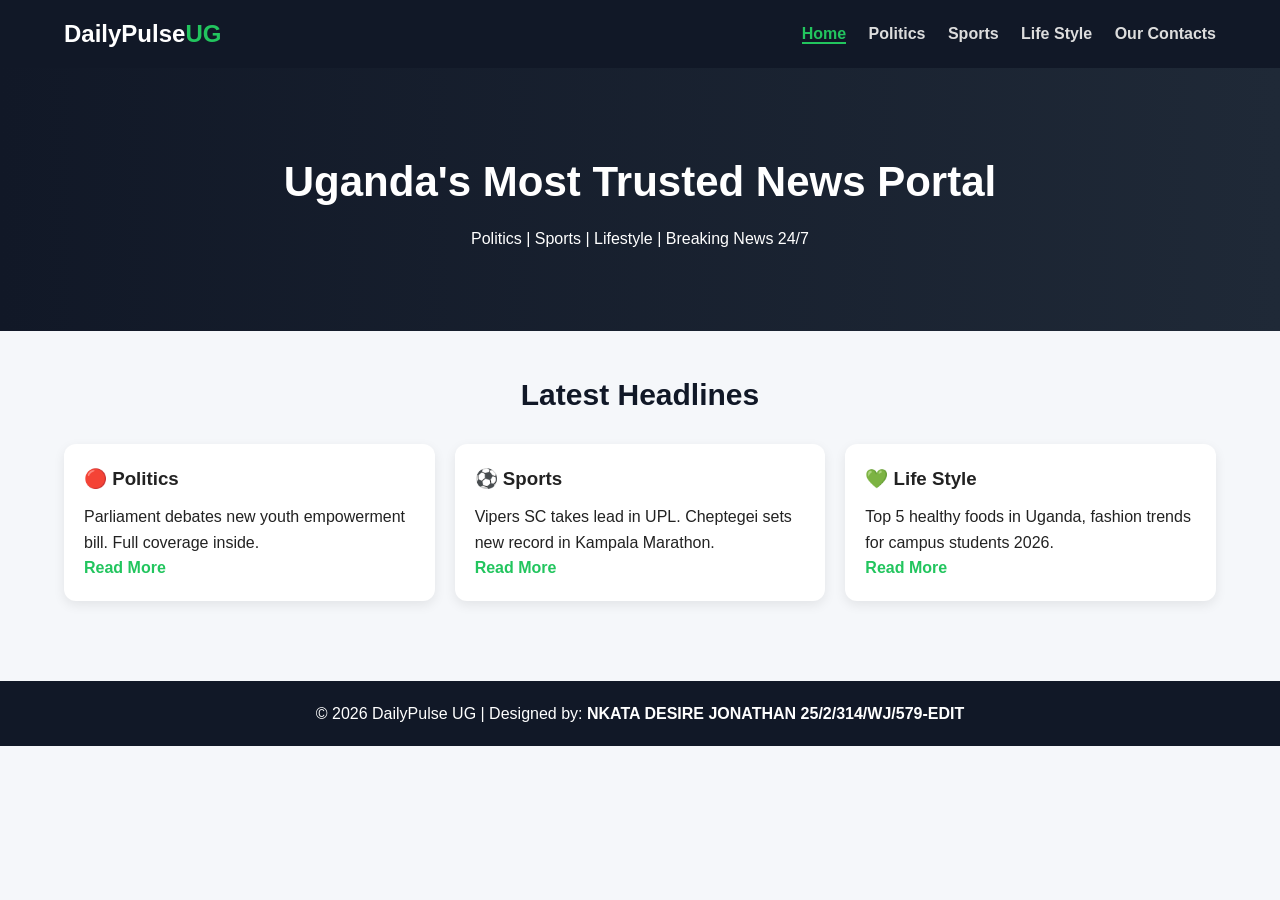
<file: index.html>
<!DOCTYPE html>
<html lang="en">
<head>
<meta charset="UTF-8">
<meta name="viewport" content="width=device-width, initial-scale=1.0">
<title>DailyPulse Uganda - Home</title>
<link rel="stylesheet" href="style.css">
</head>
<body>
<header>
    <div class="logo">DailyPulse<span>UG</span></div>
    <nav>
        <a href="index.html" class="active">Home</a>
        <a href="politics.html">Politics</a>
        <a href="sports.html">Sports</a>
        <a href="lifestyle.html">Life Style</a>
        <a href="ourcontacts.html">Our Contacts</a>
    </nav>
</header>

<div class="hero">
    <h1>Uganda's Most Trusted News Portal</h1>
    <p>Politics | Sports | Lifestyle | Breaking News 24/7</p>
</div>

<div class="container">
    <h2 class="title">Latest Headlines</h2>
    <div class="grid">
        <div class="card">
            <h3>🔴 Politics</h3>
            <p>Parliament debates new youth empowerment bill. Full coverage inside.</p>
            <a href="politics.html">Read More</a>
        </div>
        <div class="card">
            <h3>⚽ Sports</h3>
            <p>Vipers SC takes lead in UPL. Cheptegei sets new record in Kampala Marathon.</p>
            <a href="sports.html">Read More</a>
        </div>
        <div class="card">
            <h3>💚 Life Style</h3>
            <p>Top 5 healthy foods in Uganda, fashion trends for campus students 2026.</p>
            <a href="lifestyle.html">Read More</a>
        </div>
    </div>
</div>

<footer>
    <p>© 2026 DailyPulse UG | Designed by: <b>NKATA DESIRE JONATHAN  25/2/314/WJ/579-EDIT</b></p>
</footer>
</body>
</html>
</file>
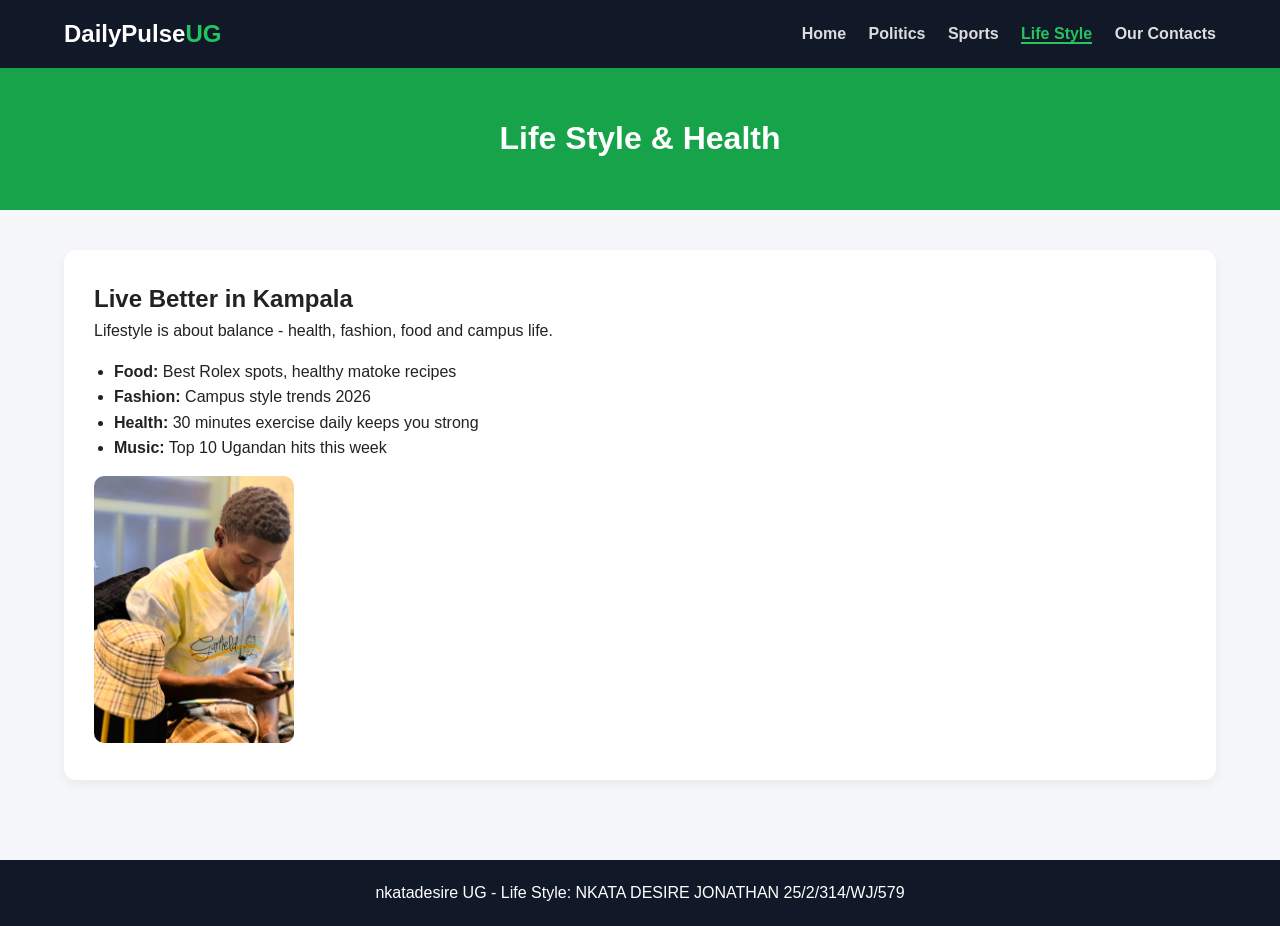
<file: lifestyle.html>
<!DOCTYPE html>
<html lang="en">
<head>
<meta charset="UTF-8"><meta name="viewport" content="width=device-width, initial-scale=1.0">
<title>Life Style - DailyPulse</title>
<link rel="stylesheet" href="style.css">
</head>
<body>
<header>
    <div class="logo">DailyPulse<span>UG</span></div>
    <nav>
        <a href="index.html">Home</a>
        <a href="politics.html">Politics</a>
        <a href="sports.html">Sports</a>
        <a href="lifestyle.html" class="active">Life Style</a>
        <a href="ourcontacts.html">Our Contacts</a>
    </nav>
</header>
<div class="page-head green"><h1>Life Style & Health</h1></div>
<div class="container">
    <article>
        <h2>Live Better in Kampala</h2>
        <p>Lifestyle is about balance - health, fashion, food and campus life.</p>
        <ul>
            <li><b>Food:</b> Best Rolex spots, healthy matoke recipes</li>
            <li><b>Fashion:</b> Campus style trends 2026</li>
            <li><b>Health:</b> 30 minutes exercise daily keeps you strong</li>
            <li><b>Music:</b> Top 10 Ugandan hits this week</li>
        </ul>
        <img src="myphoto.jpg" class="small-pic" alt="Lifestyle">
    </article>
</div>
<footer><p>nkatadesire UG - Life Style: NKATA DESIRE JONATHAN 25/2/314/WJ/579</p></footer>
</body>
</html>
</file>
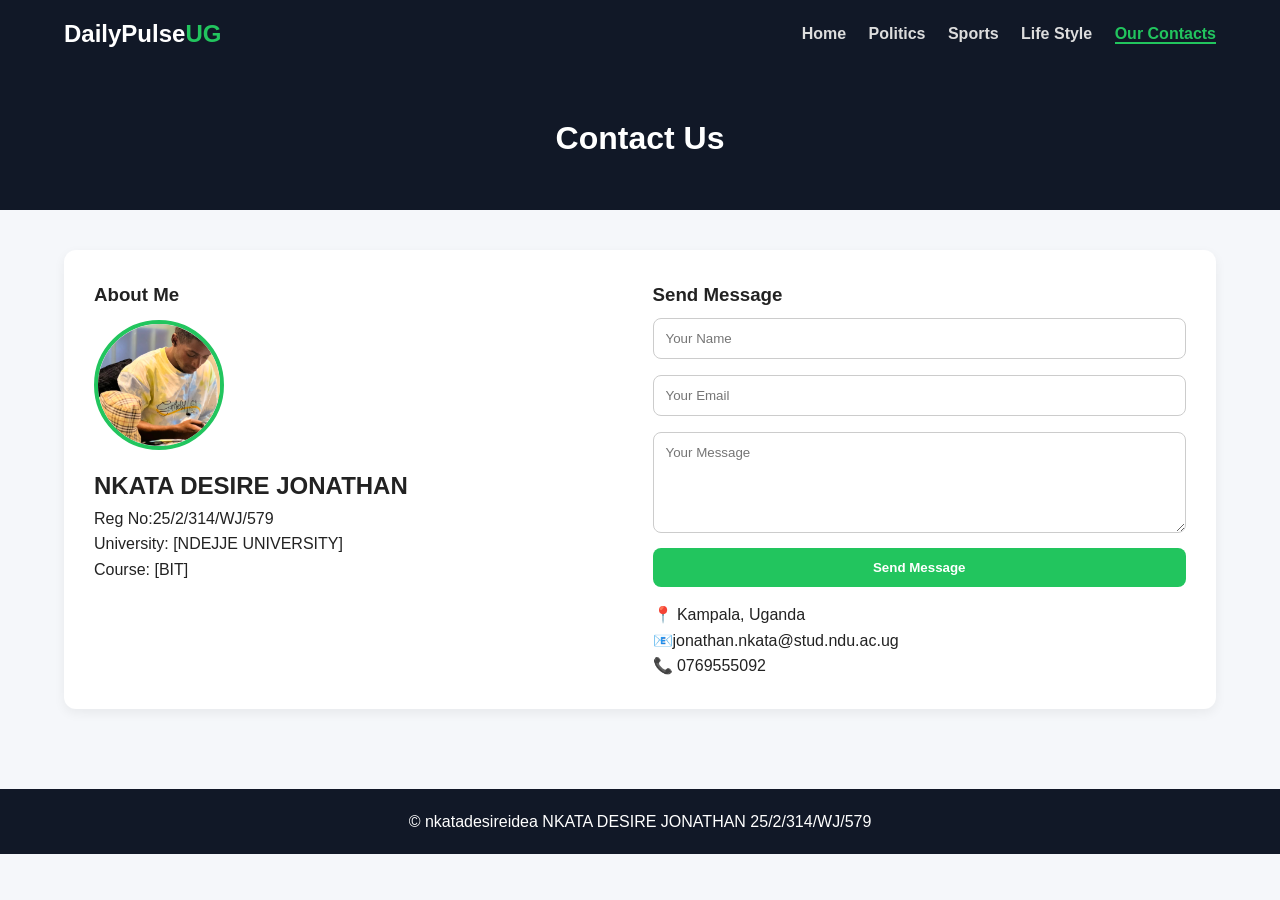
<file: ourcontacts.html>
<!DOCTYPE html>
<html lang="en">
<head>
<meta charset="UTF-8"><meta name="viewport" content="width=device-width, initial-scale=1.0">
<title>Our Contacts - DailyPulse</title>
<link rel="stylesheet" href="style.css">
</head>
<body>
<header>
    <div class="logo">DailyPulse<span>UG</span></div>
    <nav>
        <a href="index.html">Home</a>
        <a href="politics.html">Politics</a>
        <a href="sports.html">Sports</a>
        <a href="lifestyle.html">Life Style</a>
        <a href="ourcontacts.html" class="active">Our Contacts</a>
    </nav>
</header>
<div class="page-head dark"><h1>Contact Us</h1></div>
<div class="container">
    <div class="contact-box">
        <div class="left">
            <h3>About Me</h3>
            <!Am a student at Ndejje University mostly interested in Internet Technologies and Webdesign. Confident in my work and also a proud citizen of Uganda>
            <img src="myphoto.jpg" class="profile">
            <h2>NKATA DESIRE JONATHAN</h2>
            <p>Reg No:25/2/314/WJ/579</P>
            <p>University: [NDEJJE UNIVERSITY]</P>
            <p>Course: [BIT]</p>
        </div>
        <div class="right">
            <h3>Send Message</h3>
            <form>
                <input type="text" placeholder="Your Name">
                <input type="email" placeholder="Your Email">
                <textarea placeholder="Your Message" rows="5"></textarea>
                <button type="button">Send Message</button>
            </form>
            <p style="margin-top:15px;">📍 Kampala, Uganda<br>📧jonathan.nkata@stud.ndu.ac.ug<br>📞 0769555092</p>
        </div>
    </div>
</div>
<footer><p>© nkatadesireidea   NKATA DESIRE JONATHAN 25/2/314/WJ/579</p></footer>
</body>
</html>
</file>
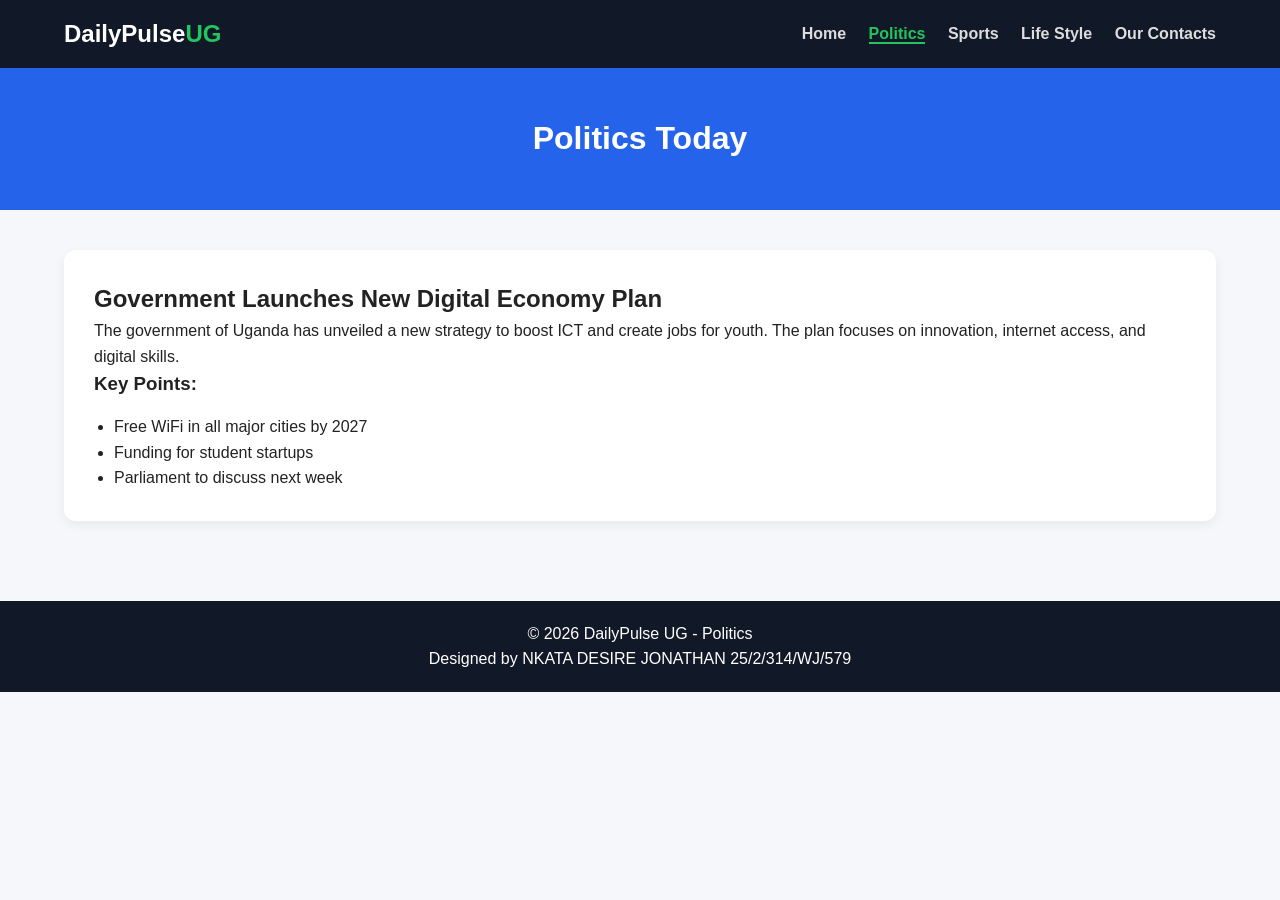
<file: politics.html>
<!DOCTYPE html>
<html lang="en">
<head>
<meta charset="UTF-8"><meta name="viewport" content="width=device-width, initial-scale=1.0">
<title>Politics - DailyPulse</title>
<link rel="stylesheet" href="style.css">
</head>
<body>
<header>
    <div class="logo">DailyPulse<span>UG</span></div>
    <nav>
        <a href="index.html">Home</a>
        <a href="politics.html" class="active">Politics</a>
        <a href="sports.html">Sports</a>
        <a href="lifestyle.html">Life Style</a>
        <a href="ourcontacts.html">Our Contacts</a>
    </nav>
</header>
<div class="page-head"><h1>Politics Today</h1></div>
<div class="container">
    <article>
        <h2>Government Launches New Digital Economy Plan</h2>
        <p>The government of Uganda has unveiled a new strategy to boost ICT and create jobs for youth. The plan focuses on innovation, internet access, and digital skills.</p>
        <h3>Key Points:</h3>
        <ul>
            <li>Free WiFi in all major cities by 2027</li>
            <li>Funding for student startups</li>
            <li>Parliament to discuss next week</li>
        </ul>
    </article>
</div>
<footer>
<p>© 2026 DailyPulse UG - Politics</p>
<p>Designed by NKATA DESIRE JONATHAN 25/2/314/WJ/579</P>
</footer>
</body>
</html>
</file>
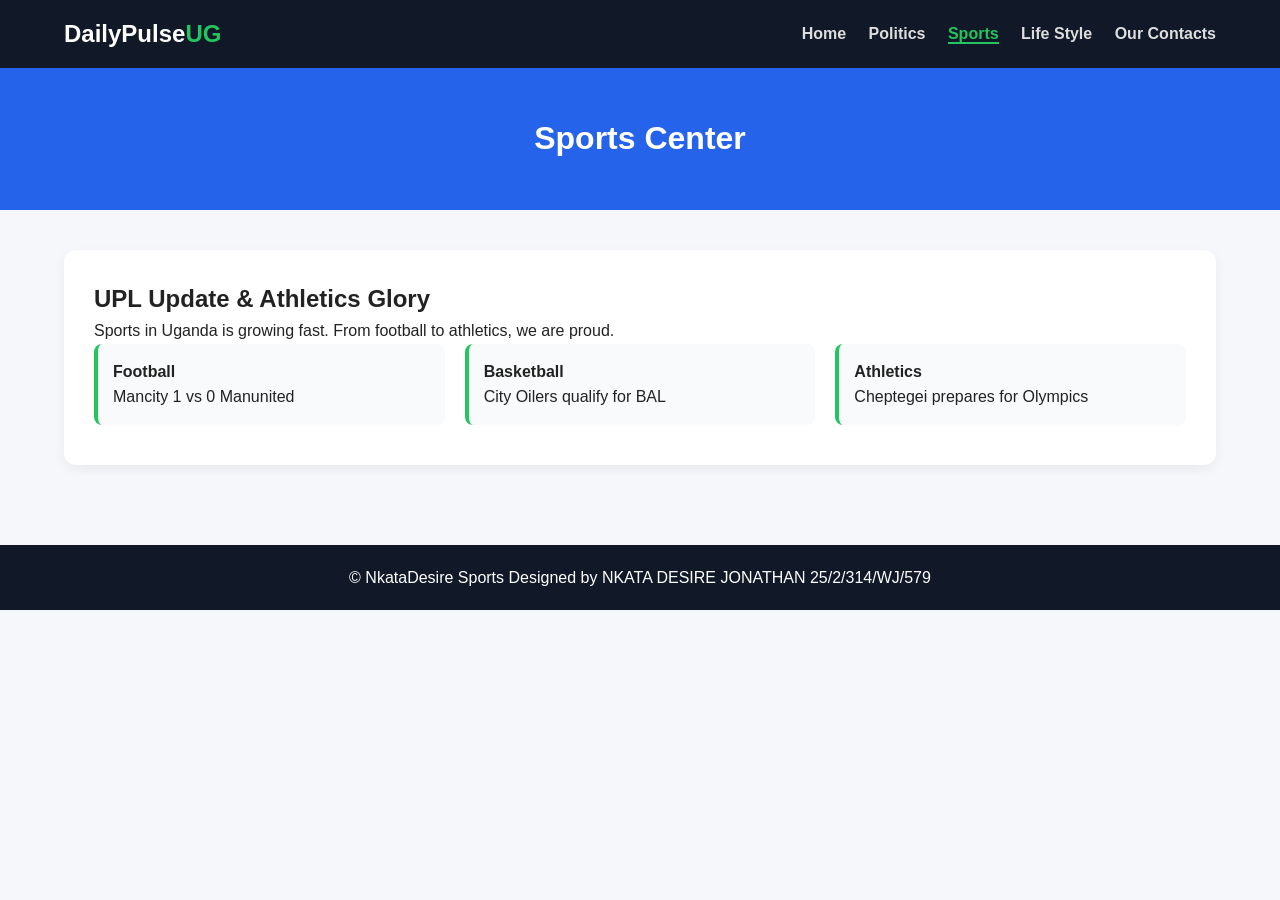
<file: sports.html>
<!DOCTYPE html>
<html lang="en">
<head>
<meta charset="UTF-8"><meta name="viewport" content="width=device-width, initial-scale=1.0">
<title>Sports - DailyPulse</title>
<link rel="stylesheet" href="style.css">
</head>
<body>
<header>
    <div class="logo">DailyPulse<span>UG</span></div>
    <nav>
        <a href="index.html">Home</a>
        <a href="politics.html">Politics</a>
        <a href="sports.html" class="active">Sports</a>
        <a href="lifestyle.html">Life Style</a>
        <a href="ourcontacts.html">Our Contacts</a>
    </nav>
</header>
<div class="page-head"><h1>Sports Center</h1></div>
<div class="container">
    <article>
        <h2>UPL Update & Athletics Glory</h2>
        <p>Sports in Uganda is growing fast. From football to athletics, we are proud.</p>
        <div class="grid">
            <div class="mini-card"><h4>Football</h4><p>Mancity 1 vs 0 Manunited  </p></div>                          
            <div class="mini-card"><h4>Basketball</h4><p>City Oilers qualify for BAL</p></div>
            <div class="mini-card"><h4>Athletics</h4><p>Cheptegei prepares for Olympics</p></div>
        </div>
    </article>
</div>
<footer><p>© NkataDesire Sports    Designed by NKATA DESIRE JONATHAN  25/2/314/WJ/579</P></footer>
</body>
</html>
</file>
<file: style.css>
* { margin:0; padding:0; box-sizing:border-box; font-family: Segoe UI, Arial; }
body { background:#f5f7fa; color:#222; line-height:1.6; }
header { background:#111827; color:#fff; padding:15px 5%; display:flex; justify-content:space-between; align-items:center; position:sticky; top:0; z-index:10; }
.logo { font-size:24px; font-weight:900; } .logo span { color:#22c55e; }
nav a { color:#ddd; text-decoration:none; margin-left:18px; font-weight:600; }
nav a.active, nav a:hover { color:#22c55e; border-bottom:2px solid #22c55e; }

.hero { background: linear-gradient(90deg, #111827, #1f2937); color:#fff; text-align:center; padding:80px 20px; }
.hero h1 { font-size:42px; margin-bottom:10px; }
.container { padding:40px 5%; }
.title { text-align:center; margin-bottom:25px; font-size:30px; color:#111827; }
.grid { display:grid; grid-template-columns: repeat(auto-fit, minmax(260px,1fr)); gap:20px; }
.card { background:#fff; padding:20px; border-radius:12px; box-shadow:0 4px 12px rgba(0,0,0,0.08); }
.card h3 { margin-bottom:10px; } .card a { color:#22c55e; font-weight:bold; text-decoration:none; }

.page-head { background:#2563eb; color:#fff; text-align:center; padding:45px 20px; }
.page-head.green { background:#16a34a; } .page-head.dark { background:#111827; }
article { background:#fff; padding:30px; border-radius:12px; box-shadow:0 4px 12px rgba(0,0,0,0.06); }
article ul { margin:15px 0 0 20px; }
.mini-card { background:#f9fafb; padding:15px; border-left:4px solid #22c55e; border-radius:8px; margin-bottom:10px; }

.contact-box { display:grid; grid-template-columns:1fr 1fr; gap:25px; background:#fff; padding:30px; border-radius:12px; box-shadow:0 4px 12px rgba(0,0,0,0.06); }
.profile { width:130px; height:130px; border-radius:50%; object-fit:cover; border:4px solid #22c55e; margin:10px 0; }
.small-pic { width:200px; border-radius:10px; margin-top:15px; }
input, textarea { width:100%; padding:12px; margin:8px 0; border:1px solid #ccc; border-radius:8px; }
button { background:#22c55e; color:#fff; border:none; padding:12px 25px; border-radius:8px; font-weight:bold; cursor:pointer; width:100%; }
button:hover { background:#16a34a; }

footer { background:#111827; color:#fff; text-align:center; padding:20px; margin-top:40px; }

@media(max-width:700px){
  header { flex-direction:column; } nav { margin-top:10px; }
  .contact-box { grid-template-columns:1fr; }
  .hero h1 { font-size:28px; }
}
</file>
